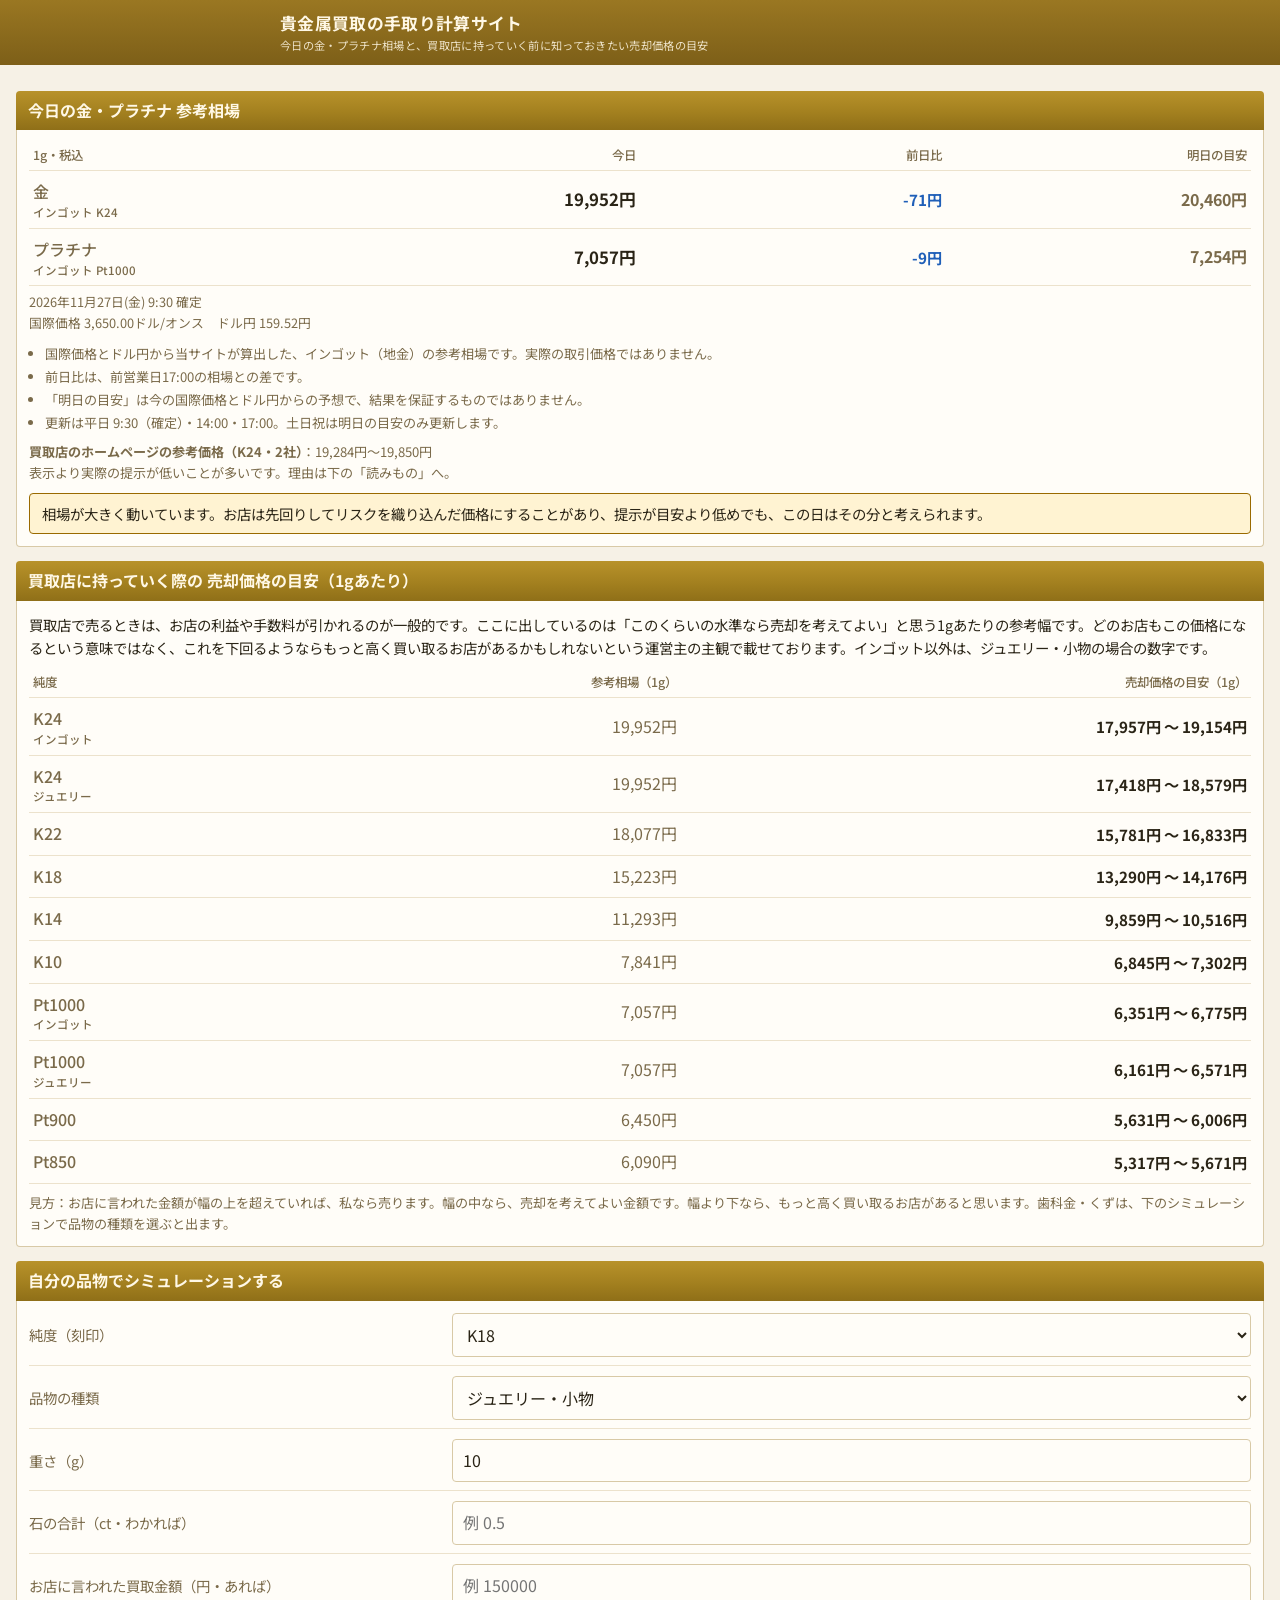
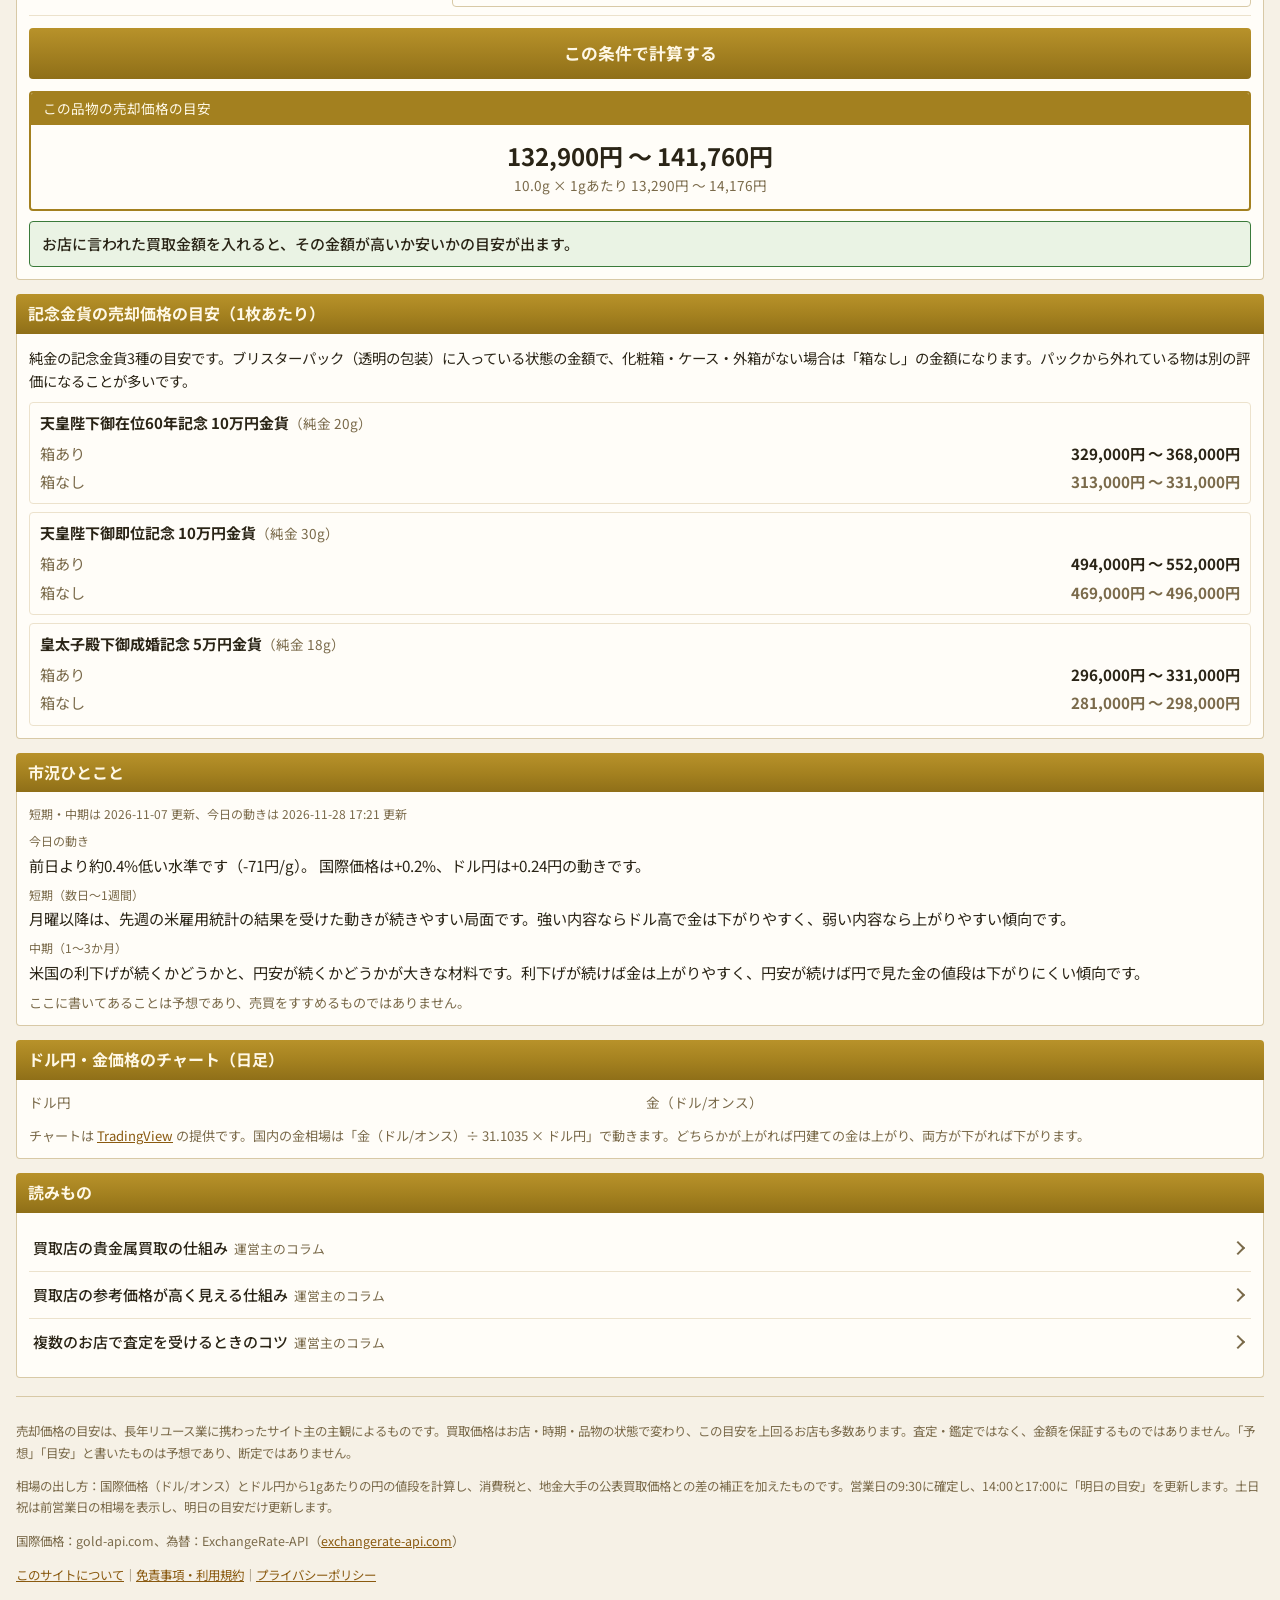
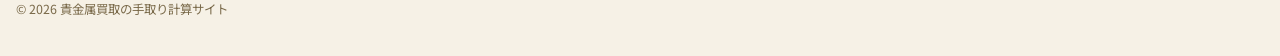
<file: index.html>
<!doctype html>
<html lang="ja">
<head>
<meta charset="utf-8">
<meta name="viewport" content="width=device-width,initial-scale=1,viewport-fit=cover">
<meta name="google-site-verification" content="bRaVeJFqWcev0gptp4NaFWn2l9aw6Yjy79Nx6iMbqUU" />
<title>貴金属買取の手取り計算サイト｜今日の金・プラチナ相場と、買取店に持っていく際の売却価格の目安</title>
<meta name="description" content="今日の金・プラチナのインゴット相場（国際価格とドル円から独自算出）と、買取店に持っていったときに実際に手元に残る売却価格の目安を、純度別（K24・K18・K14・Pt900など）に毎日更新しています。">
<link rel="stylesheet" href="https://fonts.googleapis.com/css2?family=Noto+Sans+JP:wght@400;500;700&display=swap">
<link rel="stylesheet" href="style.css">
</head>
<body>
<div class="hd"><div class="in">
  <h1><a href="./">貴金属買取の手取り計算サイト</a> <small>今日の金・プラチナ相場と、買取店に持っていく前に知っておきたい売却価格の目安</small></h1></div></div>

<div class="wrap">

<div class="band">今日の金・プラチナ 参考相場</div>
<div class="box">
  <table class="price">
    <tr class="hd2"><td>1g・税込</td><td style="text-align:right">今日</td><td style="text-align:right">前日比</td><td style="text-align:right">明日の目安</td></tr>
    <tr><th>金<br><small>インゴット K24</small></th><td class="v num" id="baseK24">—</td><td class="c num" id="chgK24"></td><td class="e num" id="estK24"></td></tr>
    <tr><th>プラチナ<br><small>インゴット Pt1000</small></th><td class="v num" id="basePt">—</td><td class="c num" id="chgPt"></td><td class="e num" id="estPt"></td></tr>
  </table>
  <div class="stamp" id="asof"></div>
  <ul class="pts">
    <li>国際価格とドル円から当サイトが算出した、インゴット（地金）の参考相場です。実際の取引価格ではありません。</li>
    <li>前日比は、前営業日17:00の相場との差です。</li>
    <li>「明日の目安」は今の国際価格とドル円からの予想で、結果を保証するものではありません。</li>
    <li>更新は平日 9:30（確定）・14:00・17:00。土日祝は明日の目安のみ更新します。</li>
  </ul>
  <div class="note" id="hprange" hidden></div>
  <div class="notice" id="flag">相場が大きく動いています。お店は先回りしてリスクを織り込んだ価格にすることがあり、提示が目安より低めでも、この日はその分と考えられます。</div>
</div>

<div class="band">買取店に持っていく際の 売却価格の目安（1gあたり）</div>
<div class="box">
  <p class="lead">買取店で売るときは、お店の利益や手数料が引かれるのが一般的です。ここに出しているのは「このくらいの水準なら売却を考えてよい」と思う1gあたりの参考幅です。どのお店もこの価格になるという意味ではなく、これを下回るようならもっと高く買い取るお店があるかもしれないという運営主の主観で載せております。インゴット以外は、ジュエリー・小物の場合の数字です。</p>
  <table class="price" id="ptable">
    <tr class="hd2"><td>純度</td><td style="text-align:right">参考相場（1g）</td><td style="text-align:right;width:46%">売却価格の目安（1g）</td></tr>
  </table>
  <div class="note">見方：お店に言われた金額が幅の上を超えていれば、私なら売ります。幅の中なら、売却を考えてよい金額です。幅より下なら、もっと高く買い取るお店があると思います。歯科金・くずは、下のシミュレーションで品物の種類を選ぶと出ます。</div>
</div>

<div class="band">自分の品物でシミュレーションする</div>
<div class="box">
  <div class="form">
    <div class="fr"><label for="purity">純度（刻印）</label><div>
      <select id="purity">
        <option value="K24">K24（純金）</option><option value="K22">K22</option><option value="K18" selected>K18</option>
        <option value="K14">K14</option><option value="K10">K10</option>
        <option value="Pt1000">Pt1000</option><option value="Pt900">Pt900</option><option value="Pt850">Pt850</option>
      </select></div></div>
    <div class="fr"><label for="form">品物の種類</label><div>
      <select id="form"><option value="jewelry" selected>ジュエリー・小物</option><option value="ingot">インゴット・地金</option><option value="scrap">歯科金・くず</option></select></div></div>
    <div class="fr"><label for="weight">重さ（g）</label><div><input id="weight" type="number" inputmode="decimal" min="0" step="0.1" value="10"></div></div>
    <div class="fr"><label for="stone">石の合計（ct・わかれば）</label><div><input id="stone" type="number" inputmode="decimal" min="0" step="0.1" placeholder="例 0.5"></div></div>
    <div class="fr"><label for="offer">お店に言われた買取金額（円・あれば）</label><div><input id="offer" type="number" inputmode="numeric" min="0" step="100" placeholder="例 150000"></div></div>
  </div>
  <button id="run" type="button" class="btn">この条件で計算する</button>
  <div class="res"><div class="t">この品物の売却価格の目安</div>
    <div class="b"><div class="big num" id="range">—</div><div class="sub num" id="perg"></div></div></div>
  <div id="verdict" class="verdict v-fair">お店に言われた買取金額を入れると、その金額が高いか安いかの目安が出ます。</div>
  <div class="note" id="stoneNote" hidden>石の重さは、0.5ctごとに0.1gを引いて計算しています。小さい石（メレ）はほとんど値段が付かず、大きい石は別に評価されます。</div>
</div>

<div class="band">記念金貨の売却価格の目安（1枚あたり）</div>
<div class="box">
  <p class="lead">純金の記念金貨3種の目安です。ブリスターパック（透明の包装）に入っている状態の金額で、化粧箱・ケース・外箱がない場合は「箱なし」の金額になります。パックから外れている物は別の評価になることが多いです。</p>
  <div id="ctable" class="coins"></div>
</div>

<div class="band">市況ひとこと</div>
<div class="box memo">
  <div class="lbl" id="memoDate"></div>
  <div class="lbl">今日の動き</div><p id="memoToday"></p>
  <div class="lbl">短期（数日〜1週間）</div><p id="memoShort"></p>
  <div class="lbl">中期（1〜3か月）</div><p id="memoMid"></p>
  <div class="note">ここに書いてあることは予想であり、売買をすすめるものではありません。</div>
</div>

<div class="band">ドル円・金価格のチャート（日足）</div>
<div class="box">
  <div class="tvwrap">
    <div class="tv"><div class="tv-t">ドル円</div>
      <div class="tradingview-widget-container"><div class="tradingview-widget-container__widget"></div>
      <script type="text/javascript" src="https://s3.tradingview.com/external-embedding/embed-widget-mini-symbol-overview.js" async>
      {"symbol":"FX_IDC:USDJPY","width":"100%","height":"220","locale":"ja","dateRange":"3M","colorTheme":"light","isTransparent":true,"autosize":true,"largeChartUrl":""}
      </script></div></div>
    <div class="tv"><div class="tv-t">金（ドル/オンス）</div>
      <div class="tradingview-widget-container"><div class="tradingview-widget-container__widget"></div>
      <script type="text/javascript" src="https://s3.tradingview.com/external-embedding/embed-widget-mini-symbol-overview.js" async>
      {"symbol":"TVC:GOLD","width":"100%","height":"220","locale":"ja","dateRange":"3M","colorTheme":"light","isTransparent":true,"autosize":true,"largeChartUrl":""}
      </script></div></div>
  </div>
  <div class="note">チャートは <a href="https://www.tradingview.com/" rel="noopener">TradingView</a> の提供です。国内の金相場は「金（ドル/オンス）÷ 31.1035 × ドル円」で動きます。どちらかが上がれば円建ての金は上がり、両方が下がれば下がります。</div>
</div>

<div class="band" id="columns">読みもの</div>
<div class="box">
  <ul class="list">
    <li><a href="columns/shikumi.html">買取店の貴金属買取の仕組み<span class="d">運営主のコラム</span></a></li>
    <li><a href="columns/sanko-kakaku.html">買取店の参考価格が高く見える仕組み<span class="d">運営主のコラム</span></a></li>
    <li><a href="columns/aimitsumori.html">複数のお店で査定を受けるときのコツ<span class="d">運営主のコラム</span></a></li>
  </ul>
</div>

<div class="foot">
  <p>売却価格の目安は、長年リユース業に携わったサイト主の主観によるものです。買取価格はお店・時期・品物の状態で変わり、この目安を上回るお店も多数あります。査定・鑑定ではなく、金額を保証するものではありません。「予想」「目安」と書いたものは予想であり、断定ではありません。</p>
  <p>相場の出し方：国際価格（ドル/オンス）とドル円から1gあたりの円の値段を計算し、消費税と、地金大手の公表買取価格との差の補正を加えたものです。営業日の9:30に確定し、14:00と17:00に「明日の目安」を更新します。土日祝は前営業日の相場を表示し、明日の目安だけ更新します。</p>
  <p>国際価格：gold-api.com、為替：ExchangeRate-API（<a href="https://www.exchangerate-api.com">exchangerate-api.com</a>）</p>
  <p class="flinks"><a href="pages/about.html">このサイトについて</a>｜<a href="pages/terms.html">免責事項・利用規約</a>｜<a href="pages/privacy.html">プライバシーポリシー</a></p>
  <p>© 2026 貴金属買取の手取り計算サイト</p>
</div>
</div>
<script src="app.js"></script>
</body>
</html>
</file>
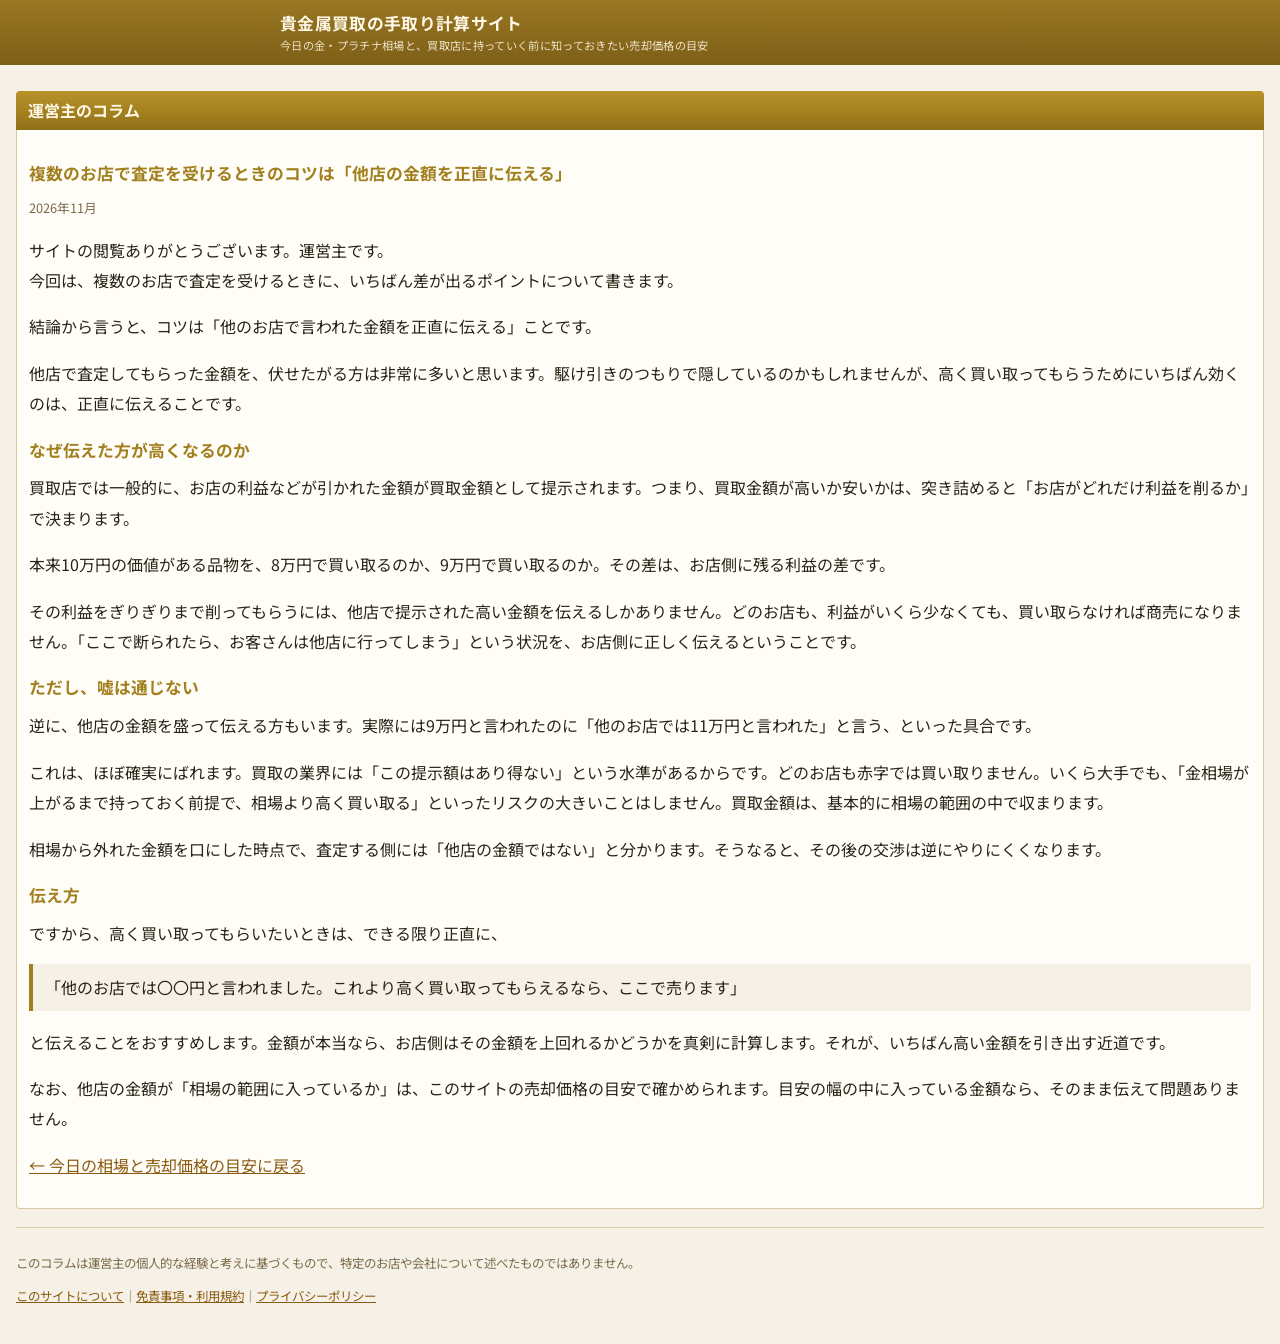
<file: columns/aimitsumori.html>
<!doctype html>
<html lang="ja">
<head>
<meta charset="utf-8">
<meta name="viewport" content="width=device-width,initial-scale=1,viewport-fit=cover">
<title>複数のお店で査定を受けるときのコツは「他店の金額を正直に伝える」｜貴金属買取の手取り計算サイト</title>
<meta name="description" content="金やプラチナを複数の買取店で査定してもらうとき、他店の提示額は隠すべきか、伝えるべきか。買取店の利益の仕組みから、高く売るためのコツを運営主が説明します。">
<link rel="stylesheet" href="https://fonts.googleapis.com/css2?family=Noto+Sans+JP:wght@400;500;700&display=swap">
<link rel="stylesheet" href="../style.css">
</head>
<body>
<div class="hd"><div class="in">
  <h1><a href="../">貴金属買取の手取り計算サイト</a> <small>今日の金・プラチナ相場と、買取店に持っていく前に知っておきたい売却価格の目安</small></h1></div></div>
<div class="wrap">
<div class="band">運営主のコラム</div>
<div class="box article">
<h2>複数のお店で査定を受けるときのコツは「他店の金額を正直に伝える」</h2>
<div class="meta">2026年11月</div>
<p>サイトの閲覧ありがとうございます。運営主です。<br>今回は、複数のお店で査定を受けるときに、いちばん差が出るポイントについて書きます。</p>
<p>結論から言うと、コツは「他のお店で言われた金額を正直に伝える」ことです。</p>
<p>他店で査定してもらった金額を、伏せたがる方は非常に多いと思います。駆け引きのつもりで隠しているのかもしれませんが、高く買い取ってもらうためにいちばん効くのは、正直に伝えることです。</p>
<h2>なぜ伝えた方が高くなるのか</h2>
<p>買取店では一般的に、お店の利益などが引かれた金額が買取金額として提示されます。つまり、買取金額が高いか安いかは、突き詰めると「お店がどれだけ利益を削るか」で決まります。</p>
<p>本来10万円の価値がある品物を、8万円で買い取るのか、9万円で買い取るのか。その差は、お店側に残る利益の差です。</p>
<p>その利益をぎりぎりまで削ってもらうには、他店で提示された高い金額を伝えるしかありません。どのお店も、利益がいくら少なくても、買い取らなければ商売になりません。「ここで断られたら、お客さんは他店に行ってしまう」という状況を、お店側に正しく伝えるということです。</p>
<h2>ただし、嘘は通じない</h2>
<p>逆に、他店の金額を盛って伝える方もいます。実際には9万円と言われたのに「他のお店では11万円と言われた」と言う、といった具合です。</p>
<p>これは、ほぼ確実にばれます。買取の業界には「この提示額はあり得ない」という水準があるからです。どのお店も赤字では買い取りません。いくら大手でも、「金相場が上がるまで持っておく前提で、相場より高く買い取る」といったリスクの大きいことはしません。買取金額は、基本的に相場の範囲の中で収まります。</p>
<p>相場から外れた金額を口にした時点で、査定する側には「他店の金額ではない」と分かります。そうなると、その後の交渉は逆にやりにくくなります。</p>
<h2>伝え方</h2>
<p>ですから、高く買い取ってもらいたいときは、できる限り正直に、</p>
<p class="quote">「他のお店では〇〇円と言われました。これより高く買い取ってもらえるなら、ここで売ります」</p>
<p>と伝えることをおすすめします。金額が本当なら、お店側はその金額を上回れるかどうかを真剣に計算します。それが、いちばん高い金額を引き出す近道です。</p>
<p>なお、他店の金額が「相場の範囲に入っているか」は、このサイトの売却価格の目安で確かめられます。目安の幅の中に入っている金額なら、そのまま伝えて問題ありません。</p>

<p><a href="../">← 今日の相場と売却価格の目安に戻る</a></p>
</div>
<div class="foot"><p>このコラムは運営主の個人的な経験と考えに基づくもので、特定のお店や会社について述べたものではありません。</p><p class="flinks"><a href="../pages/about.html">このサイトについて</a>｜<a href="../pages/terms.html">免責事項・利用規約</a>｜<a href="../pages/privacy.html">プライバシーポリシー</a></p></div>
</div>
</body>
</html>
</file>
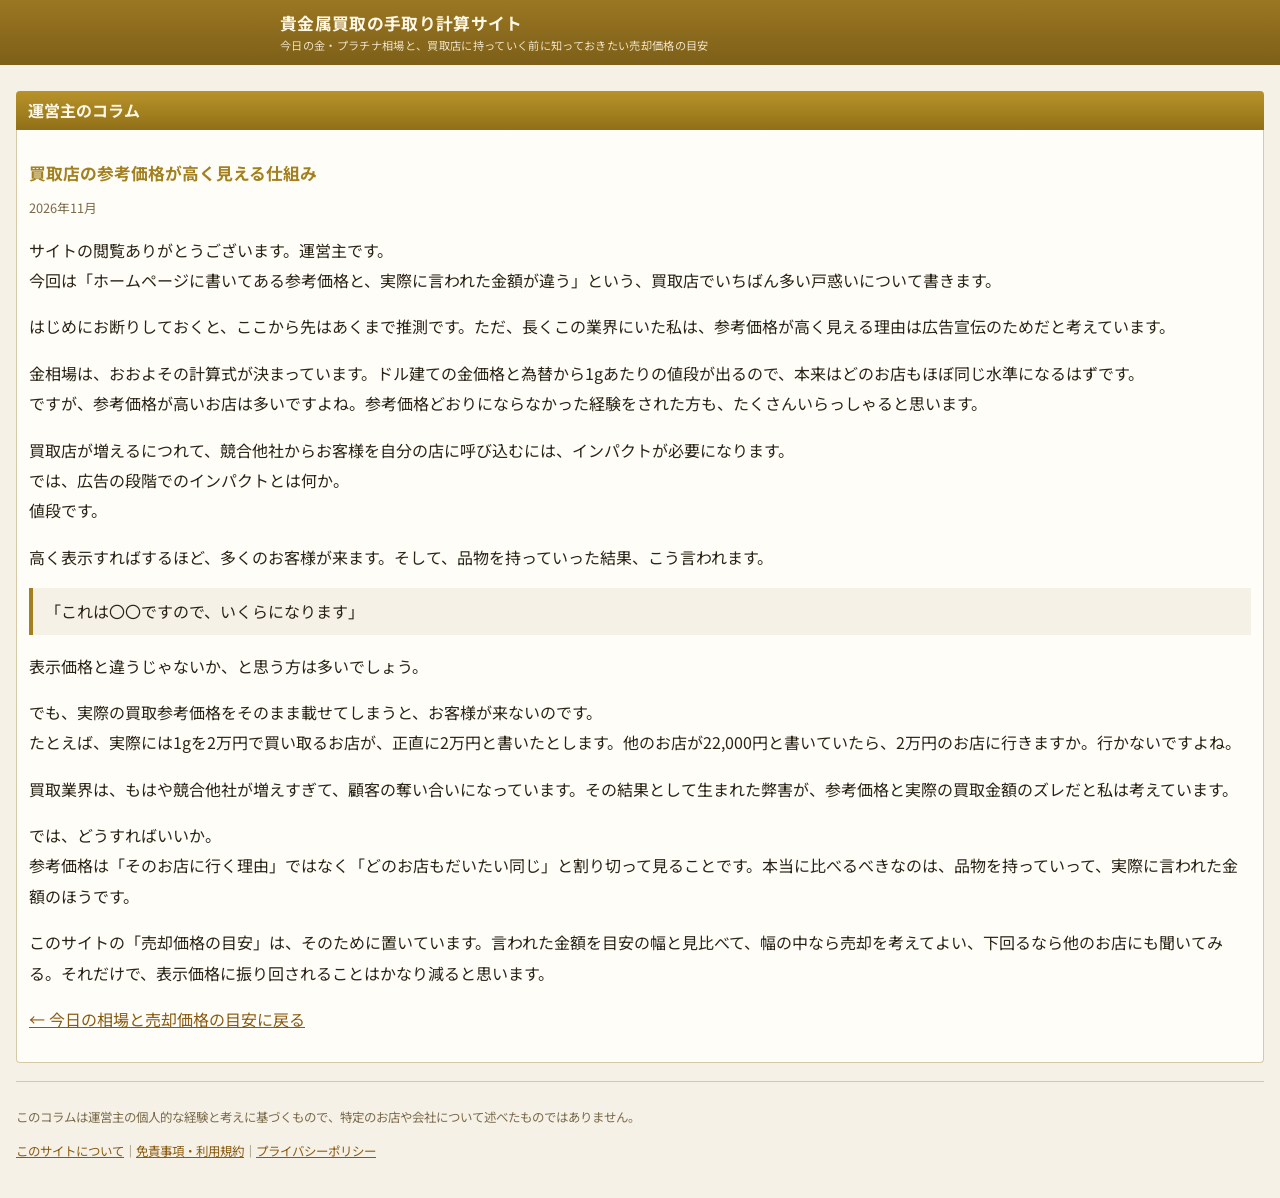
<file: columns/sanko-kakaku.html>
<!doctype html>
<html lang="ja">
<head>
<meta charset="utf-8">
<meta name="viewport" content="width=device-width,initial-scale=1,viewport-fit=cover">
<title>買取店の参考価格が高く見える仕組み｜貴金属買取の手取り計算サイト</title>
<meta name="description" content="ホームページの参考価格と、実際に言われた金額が違うのはなぜか。買取店が増えた今の業界の事情を、運営主の推測として書きます。">
<link rel="stylesheet" href="https://fonts.googleapis.com/css2?family=Noto+Sans+JP:wght@400;500;700&display=swap">
<link rel="stylesheet" href="../style.css">
</head>
<body>
<div class="hd"><div class="in">
  <h1><a href="../">貴金属買取の手取り計算サイト</a> <small>今日の金・プラチナ相場と、買取店に持っていく前に知っておきたい売却価格の目安</small></h1></div></div>
<div class="wrap">
<div class="band">運営主のコラム</div>
<div class="box article">
<h2>買取店の参考価格が高く見える仕組み</h2>
<div class="meta">2026年11月</div>

<p>サイトの閲覧ありがとうございます。運営主です。<br>今回は「ホームページに書いてある参考価格と、実際に言われた金額が違う」という、買取店でいちばん多い戸惑いについて書きます。</p>
<p>はじめにお断りしておくと、ここから先はあくまで推測です。ただ、長くこの業界にいた私は、参考価格が高く見える理由は広告宣伝のためだと考えています。</p>
<p>金相場は、おおよその計算式が決まっています。ドル建ての金価格と為替から1gあたりの値段が出るので、本来はどのお店もほぼ同じ水準になるはずです。<br>ですが、参考価格が高いお店は多いですよね。参考価格どおりにならなかった経験をされた方も、たくさんいらっしゃると思います。</p>
<p>買取店が増えるにつれて、競合他社からお客様を自分の店に呼び込むには、インパクトが必要になります。<br>では、広告の段階でのインパクトとは何か。<br>値段です。</p>
<p>高く表示すればするほど、多くのお客様が来ます。そして、品物を持っていった結果、こう言われます。</p>
<p class="quote">「これは〇〇ですので、いくらになります」</p>
<p>表示価格と違うじゃないか、と思う方は多いでしょう。</p>
<p>でも、実際の買取参考価格をそのまま載せてしまうと、お客様が来ないのです。<br>たとえば、実際には1gを2万円で買い取るお店が、正直に2万円と書いたとします。他のお店が22,000円と書いていたら、2万円のお店に行きますか。行かないですよね。</p>
<p>買取業界は、もはや競合他社が増えすぎて、顧客の奪い合いになっています。その結果として生まれた弊害が、参考価格と実際の買取金額のズレだと私は考えています。</p>
<p>では、どうすればいいか。<br>参考価格は「そのお店に行く理由」ではなく「どのお店もだいたい同じ」と割り切って見ることです。本当に比べるべきなのは、品物を持っていって、実際に言われた金額のほうです。</p>
<p>このサイトの「売却価格の目安」は、そのために置いています。言われた金額を目安の幅と見比べて、幅の中なら売却を考えてよい、下回るなら他のお店にも聞いてみる。それだけで、表示価格に振り回されることはかなり減ると思います。</p>

<p><a href="../">← 今日の相場と売却価格の目安に戻る</a></p>
</div>
<div class="foot"><p>このコラムは運営主の個人的な経験と考えに基づくもので、特定のお店や会社について述べたものではありません。</p><p class="flinks"><a href="../pages/about.html">このサイトについて</a>｜<a href="../pages/terms.html">免責事項・利用規約</a>｜<a href="../pages/privacy.html">プライバシーポリシー</a></p></div>
</div>
</body>
</html>
</file>
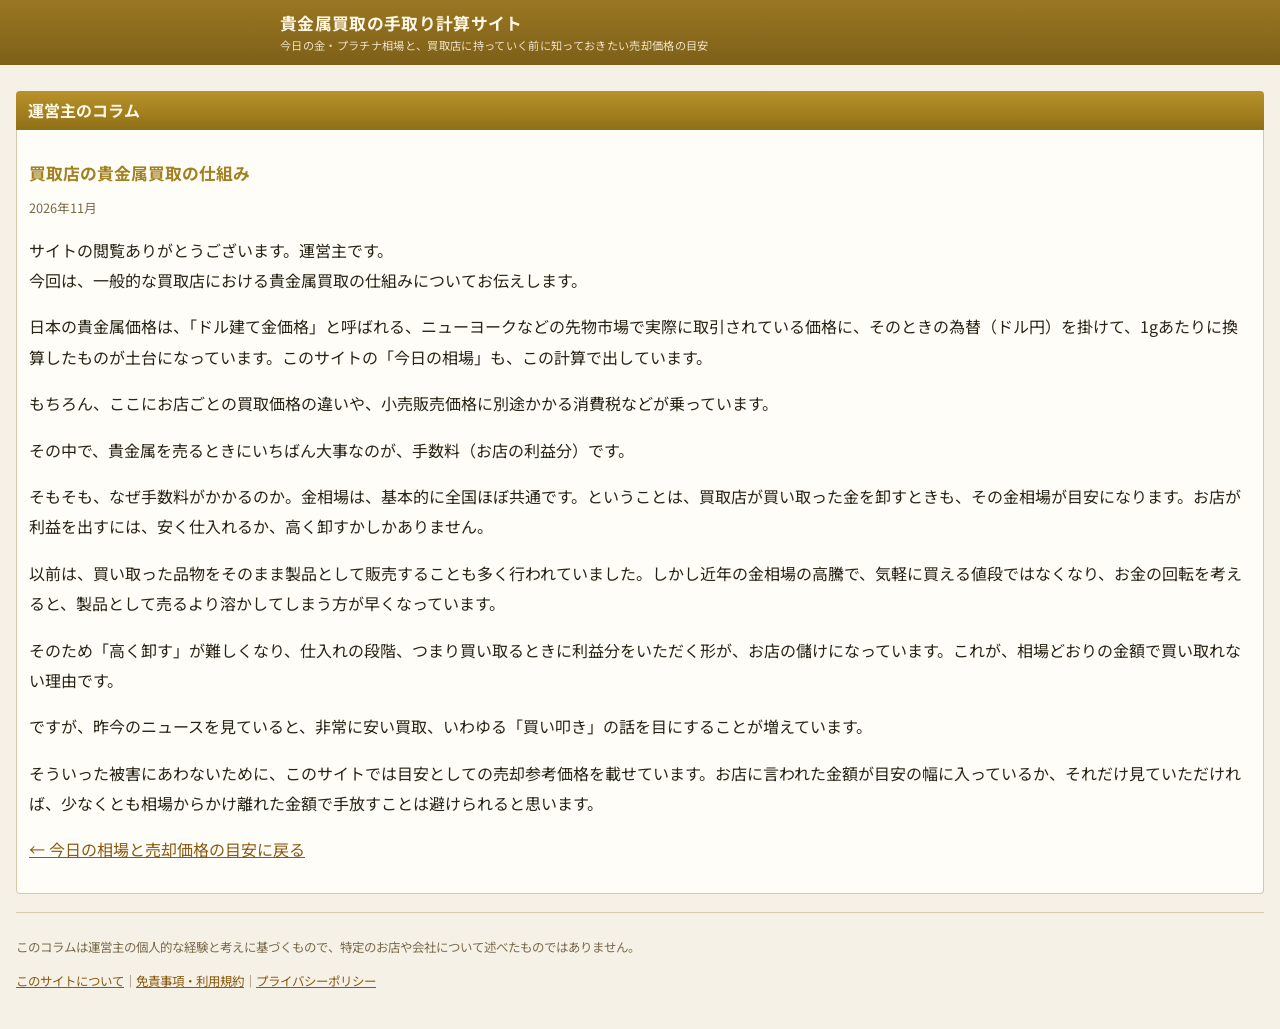
<file: columns/shikumi.html>
<!doctype html>
<html lang="ja">
<head>
<meta charset="utf-8">
<meta name="viewport" content="width=device-width,initial-scale=1,viewport-fit=cover">
<title>買取店の貴金属買取の仕組み｜貴金属買取の手取り計算サイト</title>
<meta name="description" content="買取店は金やプラチナをどう値付けしているのか。相場の決まり方と、なぜお店の利益分が引かれるのかを、運営主が平たく説明します。">
<link rel="stylesheet" href="https://fonts.googleapis.com/css2?family=Noto+Sans+JP:wght@400;500;700&display=swap">
<link rel="stylesheet" href="../style.css">
</head>
<body>
<div class="hd"><div class="in">
  <h1><a href="../">貴金属買取の手取り計算サイト</a> <small>今日の金・プラチナ相場と、買取店に持っていく前に知っておきたい売却価格の目安</small></h1></div></div>
<div class="wrap">
<div class="band">運営主のコラム</div>
<div class="box article">
<h2>買取店の貴金属買取の仕組み</h2>
<div class="meta">2026年11月</div>

<p>サイトの閲覧ありがとうございます。運営主です。<br>今回は、一般的な買取店における貴金属買取の仕組みについてお伝えします。</p>
<p>日本の貴金属価格は、「ドル建て金価格」と呼ばれる、ニューヨークなどの先物市場で実際に取引されている価格に、そのときの為替（ドル円）を掛けて、1gあたりに換算したものが土台になっています。このサイトの「今日の相場」も、この計算で出しています。</p>
<p>もちろん、ここにお店ごとの買取価格の違いや、小売販売価格に別途かかる消費税などが乗っています。</p>
<p>その中で、貴金属を売るときにいちばん大事なのが、手数料（お店の利益分）です。</p>
<p>そもそも、なぜ手数料がかかるのか。金相場は、基本的に全国ほぼ共通です。ということは、買取店が買い取った金を卸すときも、その金相場が目安になります。お店が利益を出すには、安く仕入れるか、高く卸すかしかありません。</p>
<p>以前は、買い取った品物をそのまま製品として販売することも多く行われていました。しかし近年の金相場の高騰で、気軽に買える値段ではなくなり、お金の回転を考えると、製品として売るより溶かしてしまう方が早くなっています。</p>
<p>そのため「高く卸す」が難しくなり、仕入れの段階、つまり買い取るときに利益分をいただく形が、お店の儲けになっています。これが、相場どおりの金額で買い取れない理由です。</p>
<p>ですが、昨今のニュースを見ていると、非常に安い買取、いわゆる「買い叩き」の話を目にすることが増えています。</p>
<p>そういった被害にあわないために、このサイトでは目安としての売却参考価格を載せています。お店に言われた金額が目安の幅に入っているか、それだけ見ていただければ、少なくとも相場からかけ離れた金額で手放すことは避けられると思います。</p>

<p><a href="../">← 今日の相場と売却価格の目安に戻る</a></p>
</div>
<div class="foot"><p>このコラムは運営主の個人的な経験と考えに基づくもので、特定のお店や会社について述べたものではありません。</p><p class="flinks"><a href="../pages/about.html">このサイトについて</a>｜<a href="../pages/terms.html">免責事項・利用規約</a>｜<a href="../pages/privacy.html">プライバシーポリシー</a></p></div>
</div>
</body>
</html>
</file>
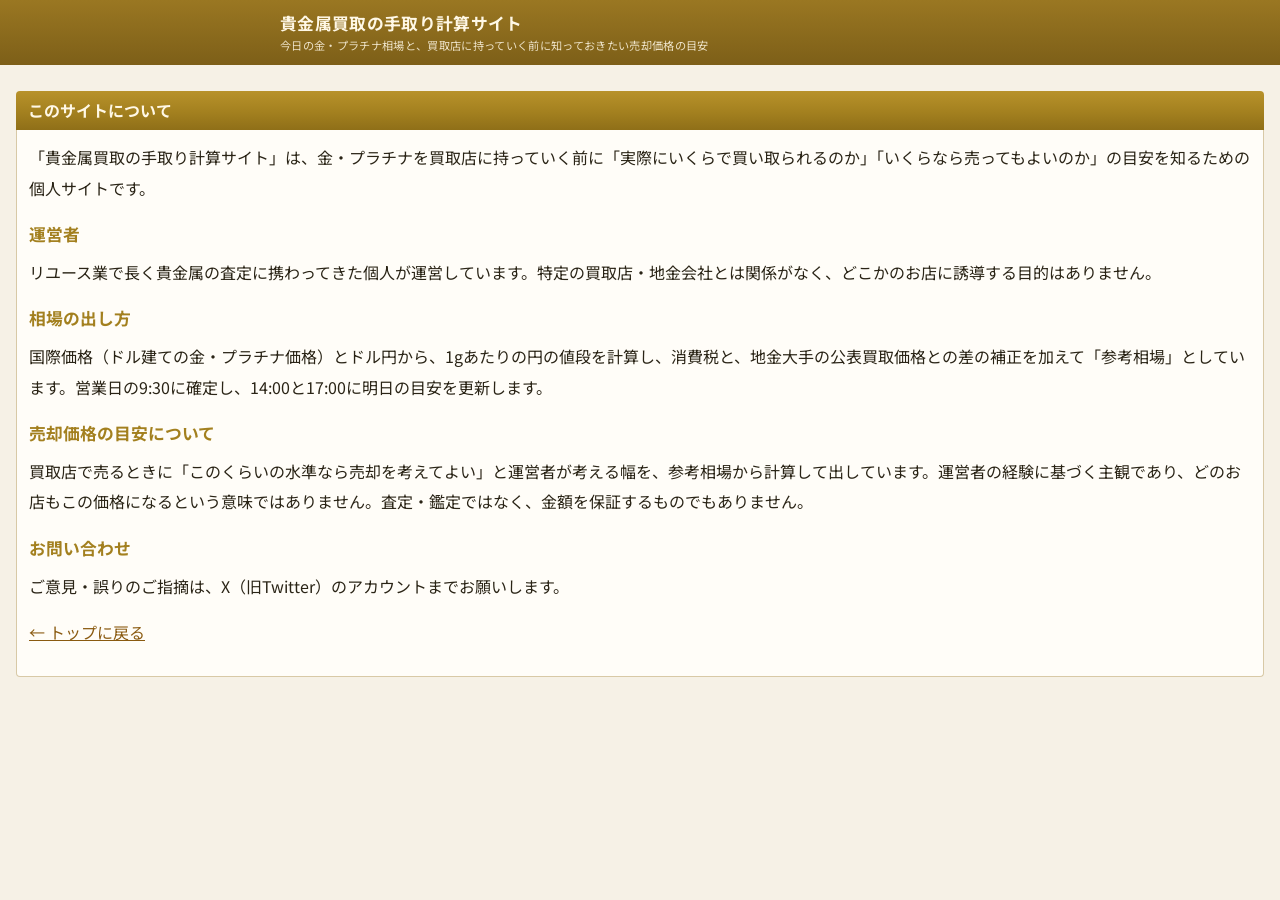
<file: pages/about.html>
<!doctype html>
<html lang="ja">
<head>
<meta charset="utf-8">
<meta name="viewport" content="width=device-width,initial-scale=1,viewport-fit=cover">
<title>このサイトについて｜貴金属買取の手取り計算サイト</title>
<meta name="robots" content="noindex,follow">
<link rel="stylesheet" href="https://fonts.googleapis.com/css2?family=Noto+Sans+JP:wght@400;500;700&display=swap">
<link rel="stylesheet" href="../style.css">
</head>
<body>
<div class="hd"><div class="in">
  <h1><a href="../">貴金属買取の手取り計算サイト</a> <small>今日の金・プラチナ相場と、買取店に持っていく前に知っておきたい売却価格の目安</small></h1></div></div>
<div class="wrap">
<div class="band">このサイトについて</div>
<div class="box article">

<p>「貴金属買取の手取り計算サイト」は、金・プラチナを買取店に持っていく前に「実際にいくらで買い取られるのか」「いくらなら売ってもよいのか」の目安を知るための個人サイトです。</p>
<h2>運営者</h2>
<p>リユース業で長く貴金属の査定に携わってきた個人が運営しています。特定の買取店・地金会社とは関係がなく、どこかのお店に誘導する目的はありません。</p>
<h2>相場の出し方</h2>
<p>国際価格（ドル建ての金・プラチナ価格）とドル円から、1gあたりの円の値段を計算し、消費税と、地金大手の公表買取価格との差の補正を加えて「参考相場」としています。営業日の9:30に確定し、14:00と17:00に明日の目安を更新します。</p>
<h2>売却価格の目安について</h2>
<p>買取店で売るときに「このくらいの水準なら売却を考えてよい」と運営者が考える幅を、参考相場から計算して出しています。運営者の経験に基づく主観であり、どのお店もこの価格になるという意味ではありません。査定・鑑定ではなく、金額を保証するものでもありません。</p>
<h2>お問い合わせ</h2>
<p>ご意見・誤りのご指摘は、X（旧Twitter）のアカウントまでお願いします。</p>

<p><a href="../">← トップに戻る</a></p>
</div>
</div>
</body>
</html>
</file>
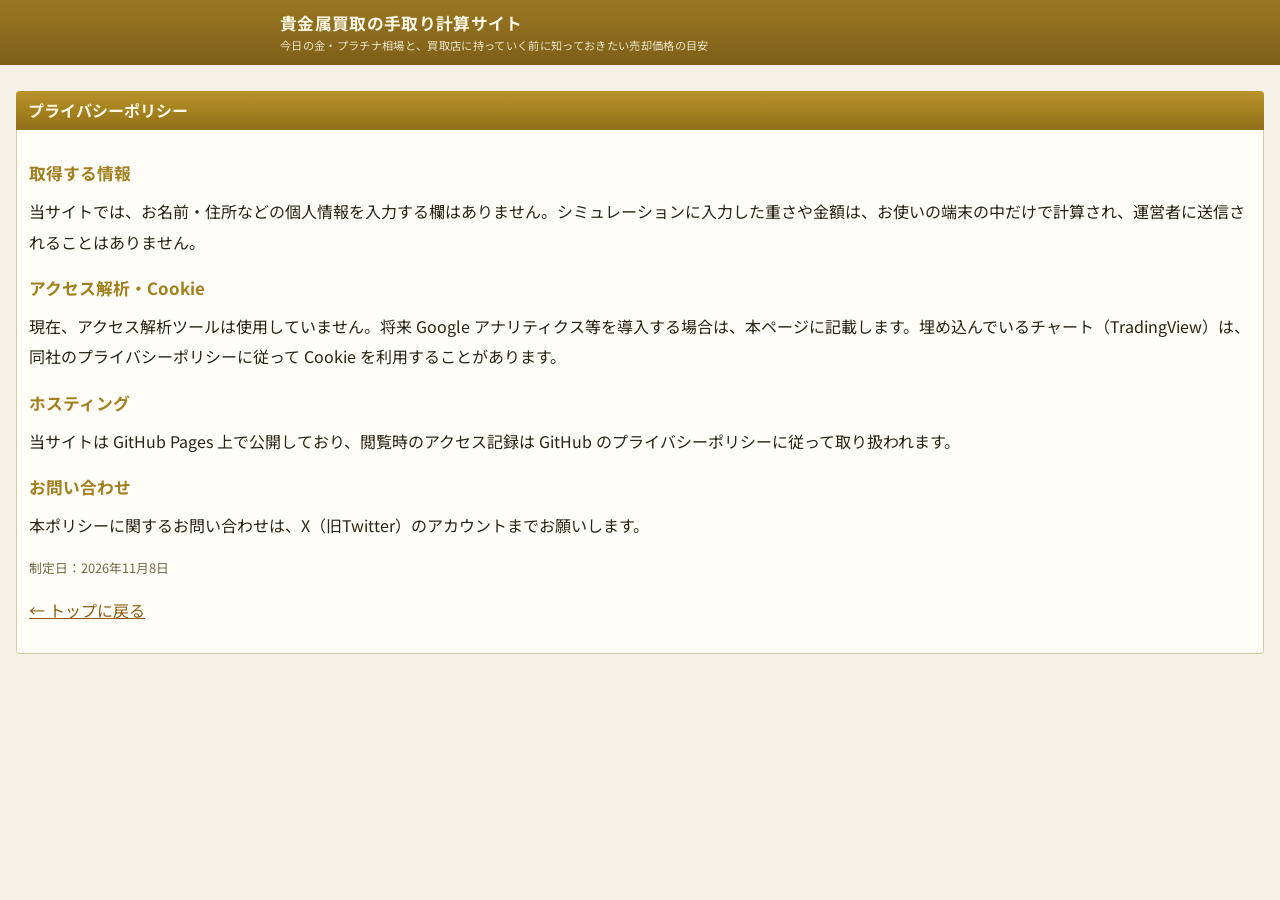
<file: pages/privacy.html>
<!doctype html>
<html lang="ja">
<head>
<meta charset="utf-8">
<meta name="viewport" content="width=device-width,initial-scale=1,viewport-fit=cover">
<title>プライバシーポリシー｜貴金属買取の手取り計算サイト</title>
<meta name="robots" content="noindex,follow">
<link rel="stylesheet" href="https://fonts.googleapis.com/css2?family=Noto+Sans+JP:wght@400;500;700&display=swap">
<link rel="stylesheet" href="../style.css">
</head>
<body>
<div class="hd"><div class="in">
  <h1><a href="../">貴金属買取の手取り計算サイト</a> <small>今日の金・プラチナ相場と、買取店に持っていく前に知っておきたい売却価格の目安</small></h1></div></div>
<div class="wrap">
<div class="band">プライバシーポリシー</div>
<div class="box article">

<h2>取得する情報</h2>
<p>当サイトでは、お名前・住所などの個人情報を入力する欄はありません。シミュレーションに入力した重さや金額は、お使いの端末の中だけで計算され、運営者に送信されることはありません。</p>
<h2>アクセス解析・Cookie</h2>
<p>現在、アクセス解析ツールは使用していません。将来 Google アナリティクス等を導入する場合は、本ページに記載します。埋め込んでいるチャート（TradingView）は、同社のプライバシーポリシーに従って Cookie を利用することがあります。</p>
<h2>ホスティング</h2>
<p>当サイトは GitHub Pages 上で公開しており、閲覧時のアクセス記録は GitHub のプライバシーポリシーに従って取り扱われます。</p>
<h2>お問い合わせ</h2>
<p>本ポリシーに関するお問い合わせは、X（旧Twitter）のアカウントまでお願いします。</p>
<p class="meta">制定日：2026年11月8日</p>

<p><a href="../">← トップに戻る</a></p>
</div>
</div>
</body>
</html>
</file>
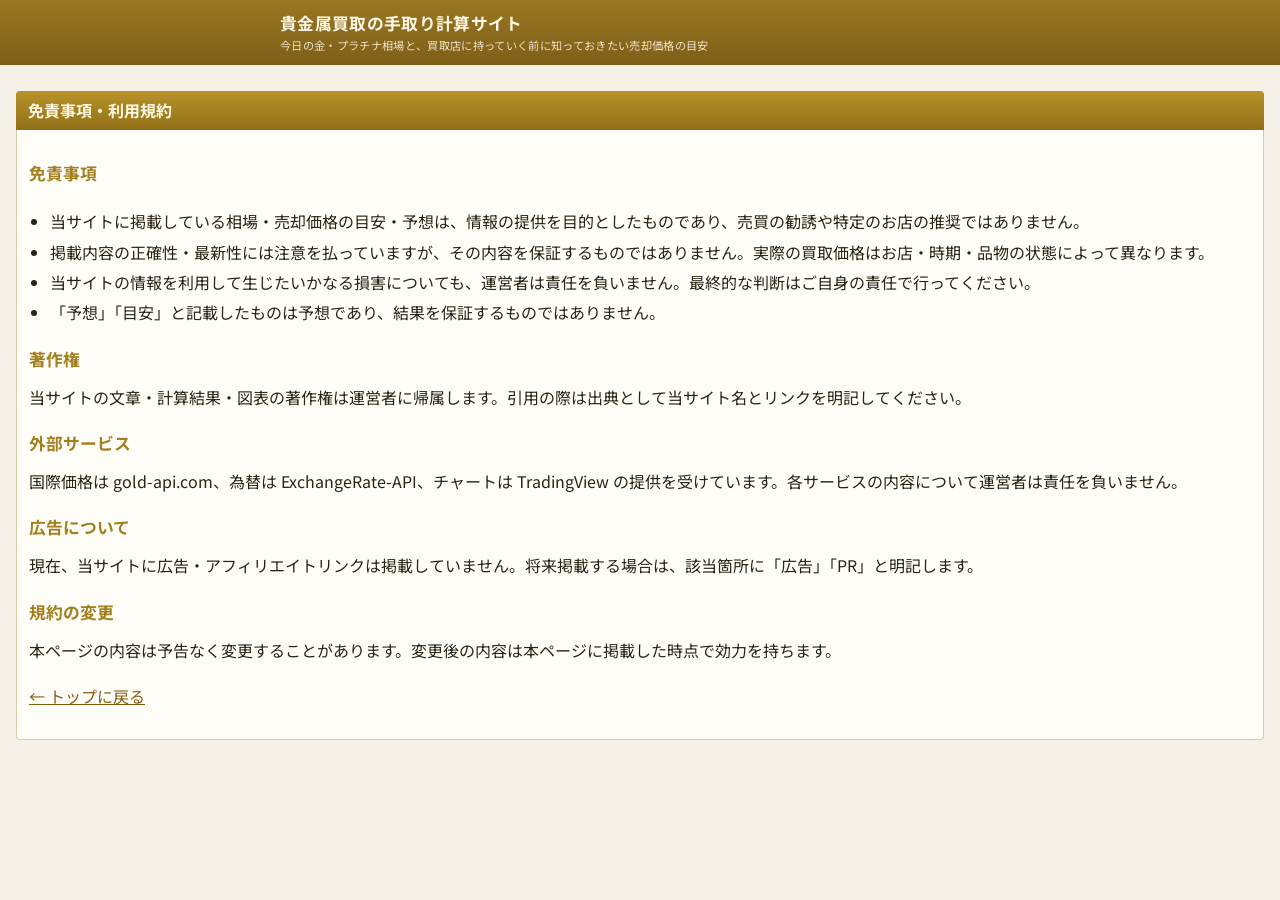
<file: pages/terms.html>
<!doctype html>
<html lang="ja">
<head>
<meta charset="utf-8">
<meta name="viewport" content="width=device-width,initial-scale=1,viewport-fit=cover">
<title>免責事項・利用規約｜貴金属買取の手取り計算サイト</title>
<meta name="robots" content="noindex,follow">
<link rel="stylesheet" href="https://fonts.googleapis.com/css2?family=Noto+Sans+JP:wght@400;500;700&display=swap">
<link rel="stylesheet" href="../style.css">
</head>
<body>
<div class="hd"><div class="in">
  <h1><a href="../">貴金属買取の手取り計算サイト</a> <small>今日の金・プラチナ相場と、買取店に持っていく前に知っておきたい売却価格の目安</small></h1></div></div>
<div class="wrap">
<div class="band">免責事項・利用規約</div>
<div class="box article">

<h2>免責事項</h2>
<ul>
<li>当サイトに掲載している相場・売却価格の目安・予想は、情報の提供を目的としたものであり、売買の勧誘や特定のお店の推奨ではありません。</li>
<li>掲載内容の正確性・最新性には注意を払っていますが、その内容を保証するものではありません。実際の買取価格はお店・時期・品物の状態によって異なります。</li>
<li>当サイトの情報を利用して生じたいかなる損害についても、運営者は責任を負いません。最終的な判断はご自身の責任で行ってください。</li>
<li>「予想」「目安」と記載したものは予想であり、結果を保証するものではありません。</li>
</ul>
<h2>著作権</h2>
<p>当サイトの文章・計算結果・図表の著作権は運営者に帰属します。引用の際は出典として当サイト名とリンクを明記してください。</p>
<h2>外部サービス</h2>
<p>国際価格は gold-api.com、為替は ExchangeRate-API、チャートは TradingView の提供を受けています。各サービスの内容について運営者は責任を負いません。</p>
<h2>広告について</h2>
<p>現在、当サイトに広告・アフィリエイトリンクは掲載していません。将来掲載する場合は、該当箇所に「広告」「PR」と明記します。</p>
<h2>規約の変更</h2>
<p>本ページの内容は予告なく変更することがあります。変更後の内容は本ページに掲載した時点で効力を持ちます。</p>

<p><a href="../">← トップに戻る</a></p>
</div>
</div>
</body>
</html>
</file>
<file: style.css>
/* 日本の相場情報サイトの定型。紺のサイト名バー、帯見出し、白い枠の表 */
:root{--bg:#f6f1e6;--panel:#fffdf8;--fg:#2a2416;--muted:#7a6a4a;--line:#d8c9a6;--line-soft:#ece2cc;
  --head:#8a6a1f;--head-fg:#fff8e6;--band:#a3801f;--band-fg:#fff8e6;--link:#8a5a10;--up:#c43b3b;--down:#1f5fb8;
  --ok:#3a7a3a;--ok-soft:#eaf3e4;--warn:#9a6a00;--warn-soft:#fff3d2;--bad:#b23030;--bad-soft:#fbe4e0;
  --font:"Noto Sans JP","Hiragino Sans","Hiragino Kaku Gothic ProN",Meiryo,system-ui,sans-serif}
@media (prefers-color-scheme:dark){:root{--bg:#1a1610;--panel:#242017;--fg:#efe6d2;--muted:#b8a883;--line:#4a4028;--line-soft:#332c1d;
  --head:#5e4812;--head-fg:#fbf1d8;--band:#7a5f17;--band-fg:#fbf1d8;--link:#e0b85a;--up:#ff8080;--down:#7fb0ff;--ok:#8fd49a;--ok-soft:#1d2e1d;--warn:#f0c86a;--warn-soft:#352b14;--bad:#f08a8a;--bad-soft:#3a2020;color-scheme:dark}}
html,body{margin:0}
body{background:var(--bg);color:var(--fg);font-family:var(--font);font-size:15px;line-height:1.6;padding:0 0 24px}
a{color:var(--link)}
.hd{background:linear-gradient(180deg,#9a7722,#7d5f18);color:var(--head-fg);position:sticky;top:0;z-index:9}
.hd .in{max-width:720px;margin:0 auto;display:flex;align-items:center;gap:12px;padding:10px max(16px,env(safe-area-inset-right,0px)) 10px max(16px,env(safe-area-inset-left,0px))}
.hd .menu{width:22px;height:16px;border-top:3px solid var(--head-fg);border-bottom:3px solid var(--head-fg);position:relative;flex:none;display:block}
.hd .menu::after{content:"";position:absolute;left:0;right:0;top:50%;border-top:3px solid var(--head-fg);transform:translateY(-50%)}
.hd h1{font-size:1.05rem;margin:0;font-weight:700;letter-spacing:.02em}
.hd h1 a{color:inherit;text-decoration:none}
.hd small{display:block;font-size:.7rem;font-weight:400;opacity:.85}
.wrap{max-width:720px;margin:0 auto;padding:12px max(16px,env(safe-area-inset-right,0px)) 0 max(16px,env(safe-area-inset-left,0px))}
.band{background:linear-gradient(180deg,#b8922a 0%,#a3801f 55%,#8f6f18 100%);color:var(--band-fg);font-weight:700;font-size:1rem;padding:7px 12px;margin:14px 0 0;border-radius:4px 4px 0 0}
.box{background:var(--panel);border:1px solid var(--line);border-top:0;border-radius:0 0 4px 4px;padding:12px;overflow:hidden}
.wrap,.box,table{max-width:100%}
html,body{overflow-x:hidden}
.num{font-variant-numeric:tabular-nums}
table.price{width:100%;border-collapse:collapse;font-size:1rem;table-layout:fixed}
table.price th,table.price td{overflow-wrap:anywhere}
table.price th,table.price td{padding:8px 4px;border-bottom:1px solid var(--line-soft);text-align:left;vertical-align:middle}
table.price th{color:var(--muted);font-weight:500;width:26%}
table.price th small{display:block;font-size:.72rem;line-height:1.3}
.coins{display:grid;gap:8px}
.coin{border:1px solid var(--line-soft);border-radius:4px;padding:8px 10px}
.coin-n{font-weight:700;margin-bottom:4px}
.coin-g{font-weight:400;color:var(--muted);font-size:.85rem}
.coin-r{display:flex;justify-content:space-between;gap:8px;font-size:.95rem;padding:2px 0}
.coin-r .k{color:var(--muted);flex:none}
.coin-r .v{font-weight:700;text-align:right}
.coin-r .e{color:var(--muted)}
table.price td.v{font-size:1.05rem;font-weight:700;text-align:right}
table.price td.c{text-align:right;width:20%;font-weight:700;font-size:.95rem}
table.price td.e{text-align:right;font-weight:700;color:var(--muted)}
table.price tr.hd2 td{font-size:.78rem;color:var(--muted);padding-top:4px;padding-bottom:4px;font-weight:500}
table.price tr.hd2 td small{display:block;font-size:.65rem;line-height:1.2}
.up{color:var(--up)}.down{color:var(--down)}
.stamp{text-align:right;color:var(--muted);font-size:.8rem;margin-top:6px}
.notice{background:var(--warn-soft);border:1px solid var(--warn);color:var(--fg);padding:8px 12px;border-radius:4px;font-size:.9rem;margin-top:10px;display:none}
.notice.on{display:block}
.memo .lbl{font-size:.75rem;color:var(--muted);margin:8px 0 2px}
.memo .lbl:first-child{margin-top:0}
.memo p{margin:0;font-size:.95rem}
.form{display:grid;gap:10px}
.fr{display:grid;grid-template-columns:34% 1fr;align-items:center;gap:8px;border-bottom:1px solid var(--line-soft);padding-bottom:8px}
.fr label{color:var(--muted);font-size:.9rem}
.fr>div{min-width:0}
select,input[type=number]{width:100%;box-sizing:border-box;font:inherit;font-size:1rem;padding:8px 10px;border:1px solid var(--line);border-radius:4px;background:var(--panel);color:var(--fg)}
select:focus,input:focus{outline:2px solid var(--link);outline-offset:1px}
.btn{display:block;width:100%;margin-top:12px;font:inherit;font-size:1.05rem;font-weight:700;padding:12px;border:0;border-radius:4px;background:linear-gradient(180deg,#b8922a,#8f6f18);color:var(--band-fg);cursor:pointer}
.btn:focus{outline:2px solid var(--link);outline-offset:2px}
.res{margin-top:12px;border:2px solid var(--band);border-radius:4px;overflow:hidden}
.res .t{background:var(--band);color:var(--band-fg);font-size:.85rem;padding:5px 12px}
.res .b{padding:12px;text-align:center}
.res .big{font-size:1.5rem;font-weight:700}
.res .sub{color:var(--muted);font-size:.85rem}
.verdict{margin-top:10px;padding:10px 12px;border-radius:4px;border:1px solid;font-weight:500}
.v-ok,.v-fair{background:var(--ok-soft);border-color:var(--ok)}
.v-warn{background:var(--warn-soft);border-color:var(--warn)}
.v-bad{background:var(--bad-soft);border-color:var(--bad)}
.note{font-size:.82rem;color:var(--muted);margin-top:8px}
.lead{font-size:.9rem;margin:0 0 10px}
ul.list{list-style:none;margin:0;padding:0}
ul.list li{border-bottom:1px solid var(--line-soft);position:relative;font-weight:500}
ul.list li:last-child{border-bottom:0}
ul.list li a{display:block;padding:11px 26px 11px 4px;color:inherit;text-decoration:none}
ul.list li::after{content:"";position:absolute;right:8px;top:50%;width:8px;height:8px;border-right:2px solid var(--muted);border-bottom:2px solid var(--muted);transform:translateY(-50%) rotate(-45deg)}
ul.list .d{color:var(--muted);font-size:.8rem;font-weight:400;margin-left:6px}
.foot{font-size:.78rem;color:var(--muted);line-height:1.7;margin-top:18px;border-top:1px solid var(--line);padding-top:12px}
/* コラム */
.article{font-size:1rem;line-height:1.9}
.article h2{font-size:1.2rem;margin:0 0 6px}
.article .meta{color:var(--muted);font-size:.8rem;margin-bottom:14px}
.article p{margin:0 0 1em}
.article .quote{background:var(--bg);border-left:4px solid var(--band);padding:8px 12px;margin:0 0 1em}
@media (max-width:420px){.fr{grid-template-columns:1fr}}

.tvwrap{display:grid;grid-template-columns:1fr 1fr;gap:12px}
.tv{min-width:0}
.tv-t{font-size:.85rem;color:var(--muted);margin-bottom:4px}
@media (max-width:560px){.tvwrap{grid-template-columns:1fr}}

.pts{margin:10px 0 0;padding-left:1.2em;font-size:.82rem;color:var(--muted);line-height:1.6}
.pts li{margin:2px 0}
.stamp{text-align:left}

.flinks{margin-top:10px}
.article h2{font-size:1.05rem;margin:16px 0 6px;color:var(--band)}
.article ul{padding-left:1.3em}
</file>
